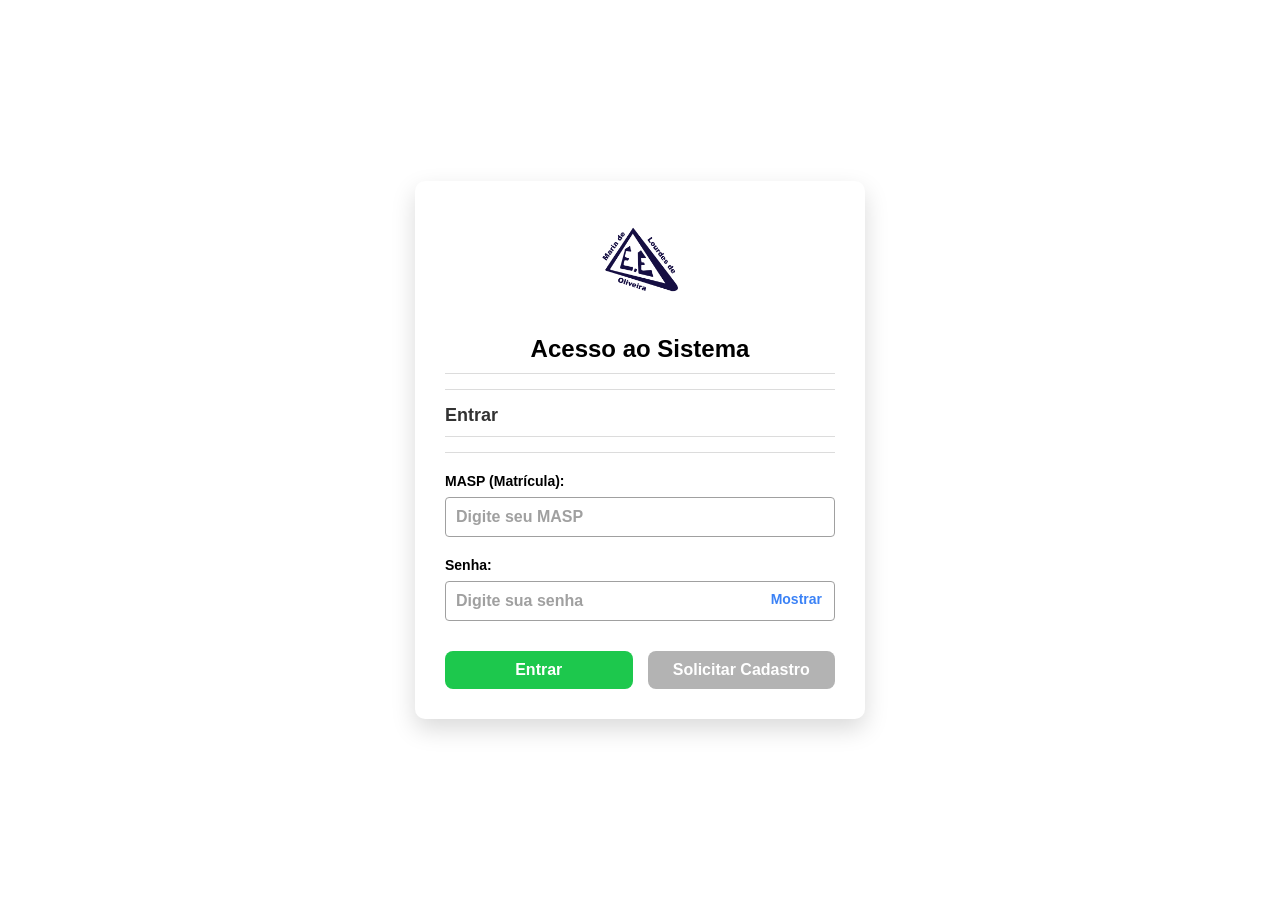
<file: app/Manter_Ocorrencias/index.html>
<!DOCTYPE html>
<html lang="pt-BR">
<head>
    <meta charset="UTF-8">
    <meta name="viewport" content="width=device-width, initial-scale=1.0">
    <title>Registrar Nova Ocorrência</title>
    <style>
        body { 
            font-family: Arial, sans-serif; 
            background-color: white; 
            margin: 0; 
            padding: 0; 
            color: #333; 
        }
        .container { 
            width: 100%; 
            max-width: 100%; 
            box-sizing: border-box; 
            background: white; 
            padding: 30px; 
            border-radius: 0; 
        }

        .secao-titulo {
            color: #1a4ba5;
            font-weight: bold;
            font-size: 14px;
            margin: 25px 0 15px 0;
            text-transform: uppercase;
            border-bottom: 1px solid #e0e0e0;
            padding-bottom: 5px;
        }

        .linha-formulario {
            display: flex;
            gap: 15px;
            margin-bottom: 15px;
        }

        .campo-grupo {
            display: flex;
            flex-direction: column;
        }

        .campo-grupo label {
            font-size: 12px;
            color: #666;
            margin-bottom: 5px;
        }

        input[type="text"], input[type="date"], select, textarea {
            padding: 8px 12px;
            border: 1px solid #ccc;
            border-radius: 4px;
            background-color: #fcfcfc;
            font-size: 14px;
        }

        .rotulo-lista {
            font-size: 13px;
            color: #555;
            display: block;
            margin: 20px 0 10px 0;
        }

        .lista-infracoes {
            border: 1px solid #ddd;
            border-radius: 4px;
        }

        .item-infracao {
            display: flex;
            align-items: center;
            padding: 10px 15px;
            border-bottom: 1px solid #eee;
        }

        .item-infracao:last-child {
            border-bottom: none;
        }

        .item-infracao:nth-child(even) {
            background-color: #f9f9f9;
        }

        .item-infracao input[type="checkbox"] {
            margin-right: 15px;
            transform: scale(1.2);
        }

        .item-infracao label {
            font-size: 13px;
            color: #333;
            cursor: pointer;
        }

        .caixa-notificacao {
            border: 1px solid #ffcc80;
            background-color: #fffde7;
            padding: 15px;
            border-radius: 4px;
            margin-top: 20px;
            display: flex;
            align-items: flex-start;
            gap: 12px;
        }

        .caixa-notificacao input {
            margin-top: 4px;
        }

        .caixa-notificacao strong {
            color: #b76200;
            font-size: 14px;
        }

        .caixa-notificacao .subtexto {
            font-size: 13px;
            color: #555;
            font-style: italic;
        }
        
        /* Menu Superior */
        .navbar { background-color: #b8510d; color: white; padding: 10px; display: flex; gap: 20px; font-size: 14px; font-weight: bold; margin-bottom: 20px; border-radius: 4px; }
        
        h2 { color: #222; margin-bottom: 20px; }
        
        /* Seções */
        .section-aluno { background-color: #f7e6b5; padding: 15px; border-radius: 6px; margin-bottom: 20px; }
        .section-title { font-weight: bold; margin-bottom: 15px; color: #555; }
        
        /* Grid Layout para os campos */
        .grid-3 { display: grid; grid-template-columns: 2fr 1fr 1fr; gap: 15px; }
        .grid-row { display: grid; grid-template-columns: 1fr 1fr 1fr; gap: 15px; margin-bottom: 15px; }
        .grid-2 { display: grid; grid-template-columns: 1fr 1fr; gap: 15px; margin-bottom: 15px; }
        
        .form-group { display: flex; flex-direction: column; }
        label { font-size: 13px; font-weight: bold; margin-bottom: 5px; }
        input[type="text"], input[type="date"], input[type="time"], select, textarea {
            padding: 8px; border: 1px solid #ccc; border-radius: 4px; font-size: 14px; box-sizing: border-box; width: 100%;
        }
        
        /* Checkboxes */
        .checkbox-group { display: flex; flex-wrap: wrap; gap: 15px; margin-bottom: 15px; padding: 10px; border: 1px solid #ddd; border-radius: 4px; }
        .checkbox-item { display: flex; align-items: center; gap: 5px; font-size: 13px; }
        
        /* Linha Outros Tipos */
        .outros-inline { display: flex; gap: 10px; margin-bottom: 20px; }
        
        /* Botões */
        .btn-add { background-color: #2f8f37; color: white; border: none; padding: 8px 15px; border-radius: 4px; cursor: pointer; font-weight: bold; white-space: nowrap; }
        .btn-submit { background-color: #2e7d32; color: white; border: none; padding: 12px 20px; border-radius: 4px; cursor: pointer; font-weight: bold; font-size: 15px; }
        .btn-submit:hover { background-color: #1b5e20; }
    </style>
</head>
<body>

<div class="container">
    <div class="navbar">
        <div>1. Login / Cadastro</div>
        <div>2. Nova Ocorrência</div>
        <div>3. Pesquisa e Turmas</div>
        <div>4. Perfil do Aluno</div>
        <a class="navbar" href="../login_screen/PHP_Login_screen/logout.php">Sair (Logout)</a>
    </div>

    <h2>2. Registrar Nova Ocorrência</h2>
<p id="info-usuario" style="color: #666; font-size: 14px; margin-top: -15px; margin-bottom: 25px;"></p>
    <form action="processa_ocorrencia.php" method="POST">
        
        <div class="section-aluno">
            <div class="section-title">Dados do Aluno</div>
            <div class="grid-3">
                <div class="form-group">
                    <label for="nome_aluno">Nome Completo do Aluno:</label>
                    <input type="text" id="nome_aluno" name="nome_aluno" placeholder="Ex: João Silva Sauro" required>
                </div>
                <div class="form-group">
                    <label for="simade">Nº SIMADE:</label>
                    <input type="text" id="simade" name="simade" placeholder="Ex: 123456789" required>
                </div>
                <div class="form-group">
                    <label for="data_nascimento">Data de Nascimento:</label>
                    <input type="date" id="data_nascimento" name="data_nascimento" required>
                </div>
            </div>
        </div>

        <div class="secao-titulo">DETALHES DA OCORRÊNCIA</div>

<div class="linha-formulario">
    <div class="campo-grupo" style="flex: 1;">
        <label>Data *</label>
        <input type="date" name="data_ocorrencia" required>
    </div>
    <div class="campo-grupo" style="flex: 1;">
        <label>Horário (aula)</label>
        <select name="horario_ocorrencia">
            <option value="1º Horário">1º Horário</option>
            <option value="2º Horário" selected>2º Horário</option>
            <option value="3º Horário">3º Horário</option>
            <option value="4º Horário">4º Horário</option>
            <option value="5º Horário">5º Horário</option>
        </select>
    </div>
    <div class="campo-grupo" style="flex: 1;">
        <label>Turma</label>
        <select name="turma">
            <option value="1º Ano A">1º Ano A</option>
            <option value="2º Ano A" selected>2º Ano A</option>
            <option value="3º Ano A">3º Ano A</option>
        </select>
    </div>
</div>

<div class="linha-formulario">
    <div class="campo-grupo" style="flex: 1;">
        <label>Matéria / Disciplina</label>
        <select name="materia">
            <option value="Português" selected>Português</option>
            <option value="Matemática">Matemática</option>
            <option value="História">História</option>
            <option value="História">Geografia</option>
            <option value="História">Filosofia</option>
            <option value="História">Biologia</option>
            <option value="História">Artes</option>
            <option value="História">Sociologia</option>
            <option value="História">Química</option>
            <option value="História">Inglês</option>
            <option value="História">Soluçoês Matemáticas</option>
            <option value="História">Educação Física</option>
            <option value="História">Educação Digital</option>
            <option value="História">Intervenção Cidadã</option>
        </select>
    </div>
    <div class="campo-grupo" style="flex: 1;">
        <label>Professor(a)</label>
        <select name="professor">
            <option value="Profª. Maria" selected>Profª. Maria</option>
            <option value="Prof. João">Prof. João</option>
        </select>
    </div>
</div>

<label class="rotulo-lista">Tipo(s) de Infração</label>
<div class="lista-infracoes">
    <div class="item-infracao"><input type="checkbox" name="infracoes[]" value="Indisciplina durante a aula"> <label>1. Indisciplina durante a aula de</label></div>
    <div class="item-infracao"><input type="checkbox" name="infracoes[]" value="Desrespeitou o(a) professor(a)"> <label>2. Desrespeitou o(a) professor(a)</label></div>
    <div class="item-infracao"><input type="checkbox" name="infracoes[]" value="Agrediu o(a) colega"> <label>3. Agrediu o(a) colega</label></div>
    <div class="item-infracao"><input type="checkbox" name="infracoes[]" value="Não trouxe o material necessário"> <label>4. Não trouxe o material necessário</label></div>
    <div class="item-infracao"><input type="checkbox" name="infracoes[]" value="Não fez as atividades"> <label>5. Não fez as atividades e/ou trabalho solicitado</label></div>
    <div class="item-infracao"><input type="checkbox" name="infracoes[]" value="Atividades incompletas"> <label>6. Tem deixado as atividades de sala incompletas</label></div>
    <div class="item-infracao"><input type="checkbox" name="infracoes[]" value="Chegou atrasado na entrada"> <label>7. Chegou atrasado, após o horário de entrada permitido</label></div>
    <div class="item-infracao"><input type="checkbox" name="infracoes[]" value="Chegou atrasado na sala"> <label>8. Chegou atrasado na sala, no horário do(a) professor(a)</label></div>
    <div class="item-infracao"><input type="checkbox" name="infracoes[]" value="Praticou bullying"> <label>9. Praticou bullying</label></div>
    <div class="item-infracao"><input type="checkbox" name="infracoes[]" value="Atrapalhou o andamento das aulas"> <label>10. Atrapalhou o bom andamento das aulas com brincadeiras inadequadas/comportamento inconveniente</label></div>
    <div class="item-infracao"><input type="checkbox" name="infracoes[]" value="Uso do celular"> <label>11. Fez uso do celular ou outro aparelho eletrônico durante as aulas</label></div>
    <div class="item-infracao"><input type="checkbox" name="infracoes[]" value="Não estava usando uniforme"> <label>12. Não estava usando uniforme</label></div>
    <div class="item-infracao"><input type="checkbox" name="infracoes[]" value="Roupas inadequadas"> <label>13. Estava usando roupas inadequadas para o ambiente escolar</label></div>
    <div class="item-infracao"><input type="checkbox" name="infracoes[]" value="Matando aula"> <label>14. Estava "matando aula" do(a) professor(a)</label></div>
    <div class="item-infracao"><input type="checkbox" name="infracoes[]" value="Boatos e fofocas"> <label>15. Se envolveu em boatos e fofocas, causando transtornos na convivência escolar</label></div>
    <div class="item-infracao"><input type="checkbox" name="infracoes[]" value="Outros"> <label>17. Outros (especificado abaixo)</label></div>
</div>

<div class="campo-grupo" style="margin-top: 20px;">
    <label>Descrição Detalhada (observações internas)</label>
    <textarea name="descricao" rows="4"></textarea>
</div>

<div class="caixa-notificacao">
    <input type="checkbox" name="notificar_responsavel" id="notificar">
    <label for="notificar"><strong>16. Notificar responsável</strong><br><span class="subtexto">"É preciso que o(a) responsável compareça à escola e procure a coordenação."</span></label>
</div>
<button type="submit" style="margin-top: 25px; margin-bottom: 20px; padding: 12px 25px; background-color: #048f54; color: white; border: none; border-radius: 4px; cursor: pointer; font-weight: bold; font-size: 14px; display: block;">Salvar Ocorrência</button>

</form> </div>
<script>
    // Seleciona o botão e adiciona a ação de clique
    document.querySelector('.btn-add').addEventListener('click', function() {
        // Pega o campo de texto e o valor digitado
        let inputOutro = document.querySelector('input[name="outro_tipo"]');
        let valor = inputOutro.value.trim();
        
        // Se o campo não estiver vazio
        if (valor !== "") {
            let container = document.querySelector('.checkbox-group');
            
            // Cria uma nova div com o checkbox
            let novaDiv = document.createElement('div');
            novaDiv.className = 'checkbox-item';
            novaDiv.innerHTML = `<input type="checkbox" name="infracoes[]" value="Outros: ${valor}" checked> ${valor}`;
            
            // Adiciona na tela e limpa o campo de texto
            container.appendChild(novaDiv);
            inputOutro.value = ""; 
        } else {
            alert("Por favor, digite o nome da infração antes de adicionar.");
        }
    });
</script>
<script>
    // SCRIPT PARA LER QUEM ESTÁ LOGADO SEM PRECISAR DE PHP NESTA PÁGINA
    document.addEventListener("DOMContentLoaded", function() {
        // Puxa os dados que o register2.php salvou
        const masp = sessionStorage.getItem('masp_logado');
        const cargo = sessionStorage.getItem('cargo_logado');

        // Se não tiver MASP salvo, expulsa de volta pro login
        // Se não tiver MASP salvo, expulsa de volta pro login
if (!masp) {
    alert("Você precisa fazer login ou cadastro primeiro!");
    // CORRIGIDO: Agora sobe apenas uma pasta para encontrar a login_screen
    window.location.href = "../login_screen/login.html"; 
} else {
    // Se tiver logado, escreve na tela
    document.getElementById('info-usuario').innerHTML = `Logado como: <strong>${cargo}</strong> (MASP: ${masp})`;
}
    });
    
</script>
</body>
</html>
</body>
</html>
</file>
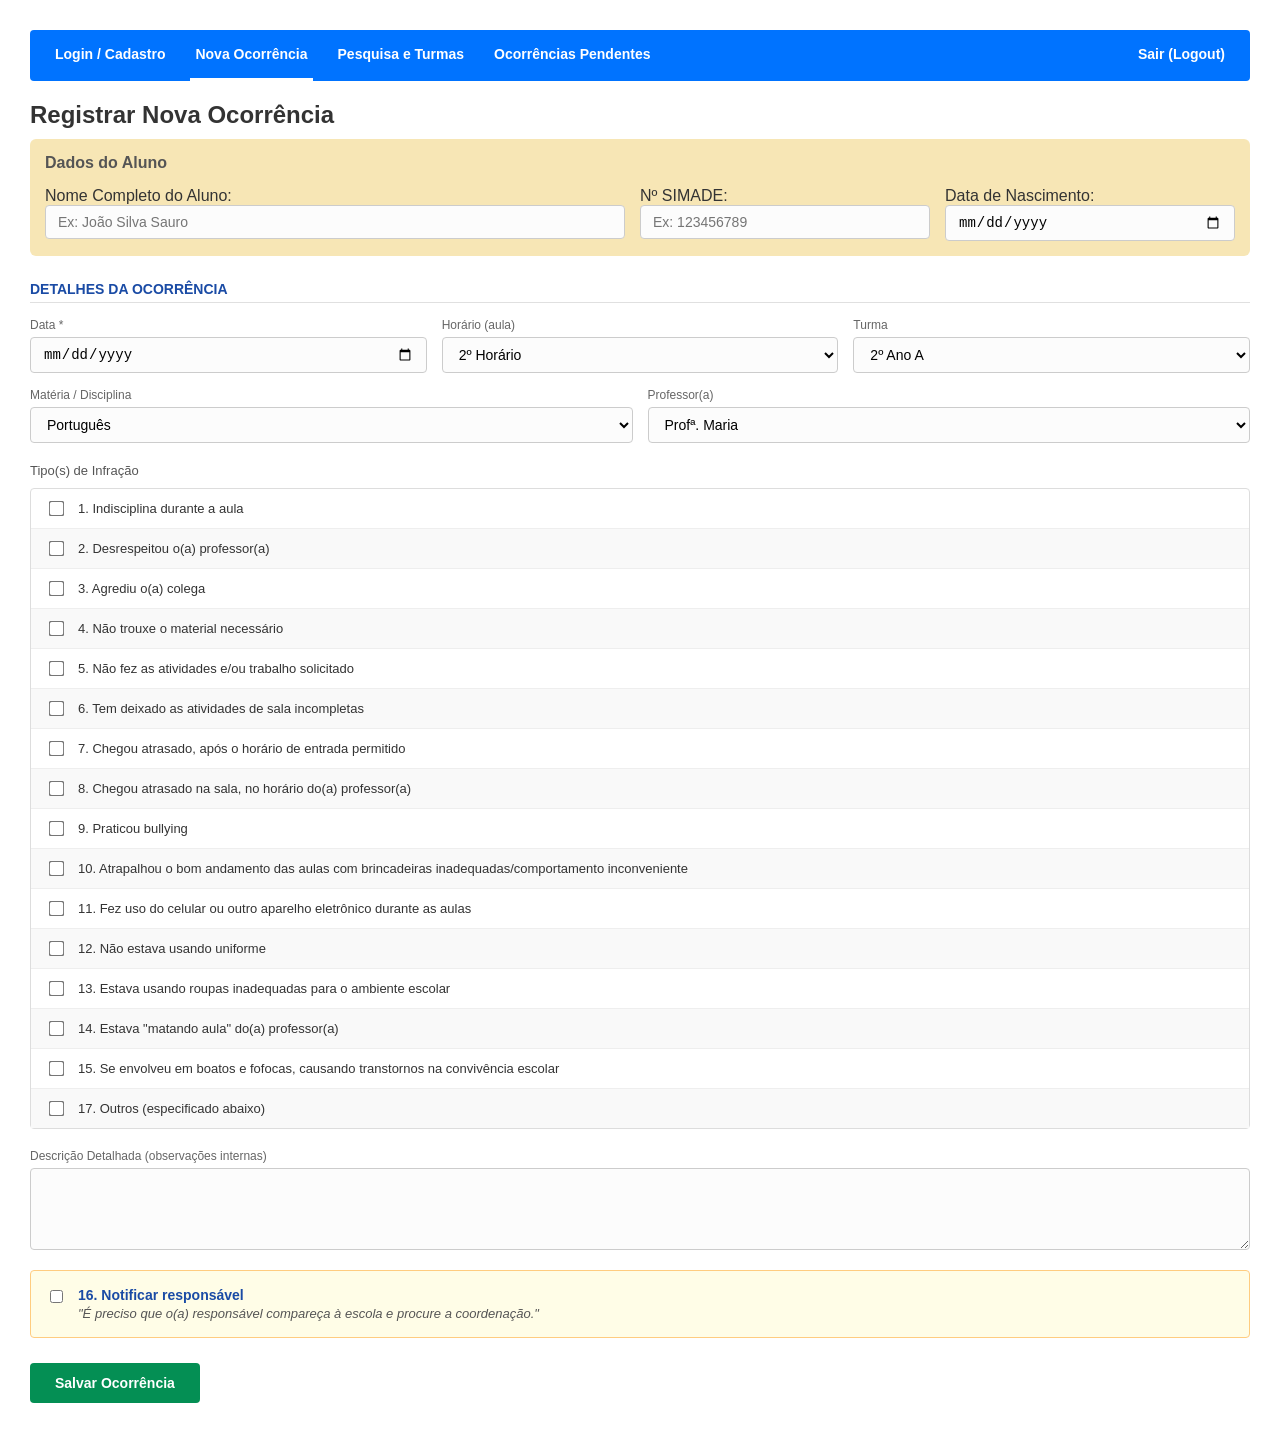
<file: app/MANTER_OCORRENCIAS/index.html>
<!DOCTYPE html>
<html lang="pt-BR">
<head>
    <meta charset="UTF-8">
    <meta name="viewport" content="width=device-width, initial-scale=1.0">
    <title>Registrar Nova Ocorrência</title>
    <style>
        body { 
            font-family: Arial, sans-serif; 
            background-color: white; 
            margin: 0; 
            padding: 0; 
            color: #333; 
        }
        .container { 
            width: 100%; 
            max-width: 100%; 
            box-sizing: border-box; 
            background: white; 
            padding: 30px; 
            border-radius: 0; 
        }

        .secao-titulo {
            color: #1a4ba5;
            font-weight: bold;
            font-size: 14px;
            margin: 25px 0 15px 0;
            text-transform: uppercase;
            border-bottom: 1px solid #e0e0e0;
            padding-bottom: 5px;
        }

        .linha-formulario {
            display: flex;
            gap: 15px;
            margin-bottom: 15px;
        }

        .campo-grupo {
            display: flex;
            flex-direction: column;
        }

        .campo-grupo label {
            font-size: 12px;
            color: #666;
            margin-bottom: 5px;
        }

        input[type="text"], input[type="date"], select, textarea {
            padding: 8px 12px;
            border: 1px solid #ccc;
            border-radius: 4px;
            background-color: #fcfcfc;
            font-size: 14px;
        }

        .rotulo-lista {
            font-size: 13px;
            color: #555;
            display: block;
            margin: 20px 0 10px 0;
        }

        .lista-infracoes {
            border: 1px solid #ddd;
            border-radius: 4px;
        }

        .item-infracao {
            display: flex;
            align-items: center;
            padding: 10px 15px;
            border-bottom: 1px solid #eee;
        }

        .item-infracao:last-child {
            border-bottom: none;
        }

        .item-infracao:nth-child(even) {
            background-color: #f9f9f9;
        }

        .item-infracao input[type="checkbox"] {
            margin-right: 15px;
            transform: scale(1.2);
        }

        .item-infracao label {
            font-size: 13px;
            color: #333;
            cursor: pointer;
        }

        .caixa-notificacao {
            border: 1px solid #ffcc80;
            background-color: #fffde7;
            padding: 15px;
            border-radius: 4px;
            margin-top: 20px;
            display: flex;
            align-items: flex-start;
            gap: 12px;
        }

        .caixa-notificacao input {
            margin-top: 4px;
        }

        .caixa-notificacao strong {
            color: #1a4ba5;
            font-size: 14px;
        }

        .caixa-notificacao .subtexto {
            font-size: 13px;
            color: #555;
            font-style: italic;
        }
        
        /* --- MENU SUPERIOR CORRIGIDO --- */
        .navbar { 
            background-color: #0073ff;
            display: flex; 
            gap: 20px; 
            font-size: 14px; 
            font-weight: bold; 
            margin-bottom: 20px; 
            border-radius: 4px; 
            padding: 0 20px; 
            align-items: center; 
            min-height: 50px;
        }
        
        .navbar a {
            color: white;
            text-decoration: none;
            padding: 16px 5px; 
            border-bottom: 3px solid transparent; 
            transition: 0.2s; 
        }
        
        .navbar a:hover {
            border-bottom: 3px solid rgba(255, 255, 255, 0.5); 
        }
        
        /* A classe ativa que gera a linha branca embaixo */
        .navbar a.active {
            border-bottom: 3px solid white;
        }

        .btn-logout {
            margin-left: auto;
        }
        
        /* Checkboxes */
        .checkbox-group { display: flex; flex-wrap: wrap; gap: 15px; margin-bottom: 15px; padding: 10px; border: 1px solid #ddd; border-radius: 4px; }
        .checkbox-item { display: flex; align-items: center; gap: 5px; font-size: 13px; }
        
        /* Linha Outros Tipos */
        .outros-inline { display: flex; gap: 10px; margin-bottom: 20px; }
        
        /* Botões */
        .btn-add { background-color: #2f8f37; color: white; border: none; padding: 8px 15px; border-radius: 4px; cursor: pointer; font-weight: bold; white-space: nowrap; }
        .btn-submit { background-color: #2e7d32; color: white; border: none; padding: 12px 20px; border-radius: 4px; cursor: pointer; font-weight: bold; font-size: 15px; }
        .btn-submit:hover { background-color: #1b5e20; }
        
        /* Seções */
        .section-aluno { background-color: #f7e6b5; padding: 15px; border-radius: 6px; margin-bottom: 20px; }
        .section-title { font-weight: bold; margin-bottom: 15px; color: #555; }
        .grid-3 { display: grid; grid-template-columns: 2fr 1fr 1fr; gap: 15px; }
        .form-group { display: flex; flex-direction: column; }
    </style>
</head>
<body>

<div class="container">
   <div class="navbar">
        <a href="../login_screen/login.html">Login / Cadastro</a>
        
        <a href="index.html" class="active">Nova Ocorrência</a>
        
        <a href="../turmas_page/turmas.html">Pesquisa e Turmas</a>
        
        <a href="../visualizar_relatorio/pendentes.php">Ocorrências Pendentes</a>
        
        <a href="../login_screen/PHP_Login_screen/logout.php" class="btn-logout">Sair (Logout)</a>
    </div>

    <h2>Registrar Nova Ocorrência</h2>
    <p id="info-usuario" style="color: #666; font-size: 14px; margin-top: -15px; margin-bottom: 25px;"></p>
    
    <form action="processa_ocorrencia.php" method="POST">
        
        <div class="section-aluno">
            <div class="section-title">Dados do Aluno</div>
            <div class="grid-3">
                <div class="form-group">
                    <label for="nome_aluno">Nome Completo do Aluno:</label>
                    <input type="text" id="nome_aluno" name="nome_aluno" placeholder="Ex: João Silva Sauro" required>
                </div>
                <div class="form-group">
                    <label for="simade">Nº SIMADE:</label>
                    <input type="text" id="simade" name="simade" placeholder="Ex: 123456789" required>
                </div>
                <div class="form-group">
                    <label for="data_nascimento">Data de Nascimento:</label>
                    <input type="date" id="data_nascimento" name="data_nascimento" required>
                </div>
            </div>
        </div>

        <div class="secao-titulo">DETALHES DA OCORRÊNCIA</div>

        <div class="linha-formulario">
            <div class="campo-grupo" style="flex: 1;">
                <label>Data *</label>
                <input type="date" name="data_ocorrencia" required>
            </div>
            <div class="campo-grupo" style="flex: 1;">
                <label>Horário (aula)</label>
                <select name="horario_ocorrencia">
                    <option value="1º Horário">1º Horário</option>
                    <option value="2º Horário" selected>2º Horário</option>
                    <option value="3º Horário">3º Horário</option>
                    <option value="4º Horário">4º Horário</option>
                    <option value="5º Horário">5º Horário</option>
                </select>
            </div>
            <div class="campo-grupo" style="flex: 1;">
                <label>Turma</label>
                <select name="turma">
                    <option value="1º Ano A">1º Ano A</option>
                    <option value="2º Ano A" selected>2º Ano A</option>
                    <option value="3º Ano A">3º Ano A</option>
                </select>
            </div>
        </div>

        <div class="linha-formulario">
            <div class="campo-grupo" style="flex: 1;">
                <label>Matéria / Disciplina</label>
                <select name="materia">
                    <option value="Português" selected>Português</option>
                    <option value="Matemática">Matemática</option>
                    <option value="História">História</option>
                    <option value="Geografia">Geografia</option>
                    <option value="Filosofia">Filosofia</option>
                    <option value="Biologia">Biologia</option>
                    <option value="Artes">Artes</option>
                    <option value="Sociologia">Sociologia</option>
                    <option value="Química">Química</option>
                    <option value="Inglês">Inglês</option>
                    <option value="Soluções Matemáticas">Soluções Matemáticas</option>
                    <option value="Educação Física">Educação Física</option>
                    <option value="Educação Digital">Educação Digital</option>
                    <option value="Intervenção Cidadã">Intervenção Cidadã</option>
                </select>
            </div>
            <div class="campo-grupo" style="flex: 1;">
                <label>Professor(a)</label>
                <select name="professor">
                    <option value="Profª. Maria" selected>Profª. Maria</option>
                    <option value="Prof. João">Prof. João</option>
                </select>
            </div>
        </div>

        <label class="rotulo-lista">Tipo(s) de Infração</label>
        <div class="lista-infracoes">
            <div class="item-infracao"><input type="checkbox" name="infracoes[]" value="Indisciplina durante a aula"> <label>1. Indisciplina durante a aula</label></div>
            <div class="item-infracao"><input type="checkbox" name="infracoes[]" value="Desrespeitou o(a) professor(a)"> <label>2. Desrespeitou o(a) professor(a)</label></div>
            <div class="item-infracao"><input type="checkbox" name="infracoes[]" value="Agrediu o(a) colega"> <label>3. Agrediu o(a) colega</label></div>
            <div class="item-infracao"><input type="checkbox" name="infracoes[]" value="Não trouxe o material necessário"> <label>4. Não trouxe o material necessário</label></div>
            <div class="item-infracao"><input type="checkbox" name="infracoes[]" value="Não fez as atividades"> <label>5. Não fez as atividades e/ou trabalho solicitado</label></div>
            <div class="item-infracao"><input type="checkbox" name="infracoes[]" value="Atividades incompletas"> <label>6. Tem deixado as atividades de sala incompletas</label></div>
            <div class="item-infracao"><input type="checkbox" name="infracoes[]" value="Chegou atrasado na entrada"> <label>7. Chegou atrasado, após o horário de entrada permitido</label></div>
            <div class="item-infracao"><input type="checkbox" name="infracoes[]" value="Chegou atrasado na sala"> <label>8. Chegou atrasado na sala, no horário do(a) professor(a)</label></div>
            <div class="item-infracao"><input type="checkbox" name="infracoes[]" value="Praticou bullying"> <label>9. Praticou bullying</label></div>
            <div class="item-infracao"><input type="checkbox" name="infracoes[]" value="Atrapalhou o andamento das aulas"> <label>10. Atrapalhou o bom andamento das aulas com brincadeiras inadequadas/comportamento inconveniente</label></div>
            <div class="item-infracao"><input type="checkbox" name="infracoes[]" value="Uso do celular"> <label>11. Fez uso do celular ou outro aparelho eletrônico durante as aulas</label></div>
            <div class="item-infracao"><input type="checkbox" name="infracoes[]" value="Não estava usando uniforme"> <label>12. Não estava usando uniforme</label></div>
            <div class="item-infracao"><input type="checkbox" name="infracoes[]" value="Roupas inadequadas"> <label>13. Estava usando roupas inadequadas para o ambiente escolar</label></div>
            <div class="item-infracao"><input type="checkbox" name="infracoes[]" value="Matando aula"> <label>14. Estava "matando aula" do(a) professor(a)</label></div>
            <div class="item-infracao"><input type="checkbox" name="infracoes[]" value="Boatos e fofocas"> <label>15. Se envolveu em boatos e fofocas, causando transtornos na convivência escolar</label></div>
            <div class="item-infracao"><input type="checkbox" name="infracoes[]" value="Outros"> <label>17. Outros (especificado abaixo)</label></div>
        </div>

        <div class="campo-grupo" style="margin-top: 20px;">
            <label>Descrição Detalhada (observações internas)</label>
            <textarea name="descricao" rows="4"></textarea>
        </div>

        <div class="caixa-notificacao">
            <input type="checkbox" name="notificar_responsavel" id="notificar">
            <label for="notificar"><strong>16. Notificar responsável</strong><br><span class="subtexto">"É preciso que o(a) responsável compareça à escola e procure a coordenação."</span></label>
        </div>
        
        <button type="submit" style="margin-top: 25px; margin-bottom: 20px; padding: 12px 25px; background-color: #048f54; color: white; border: none; border-radius: 4px; cursor: pointer; font-weight: bold; font-size: 14px; display: block;">Salvar Ocorrência</button>

    </form> 
</div>

<script>
    // Seleciona o botão e adiciona a ação de clique
    document.querySelector('.btn-add')?.addEventListener('click', function() {
        // Pega o campo de texto e o valor digitado
        let inputOutro = document.querySelector('input[name="outro_tipo"]');
        let valor = inputOutro.value.trim();
        
        // Se o campo não estiver vazio
        if (valor !== "") {
            let container = document.querySelector('.checkbox-group');
            
            // Cria uma nova div com o checkbox
            let novaDiv = document.createElement('div');
            novaDiv.className = 'checkbox-item';
            novaDiv.innerHTML = `<input type="checkbox" name="infracoes[]" value="Outros: ${valor}" checked> ${valor}`;
            
            // Adiciona na tela e limpa o campo de texto
            container.appendChild(novaDiv);
            inputOutro.value = ""; 
        } else {
            alert("Por favor, digite o nome da infração antes de adicionar.");
        }
    });
</script>

</body>
</html>
</file>
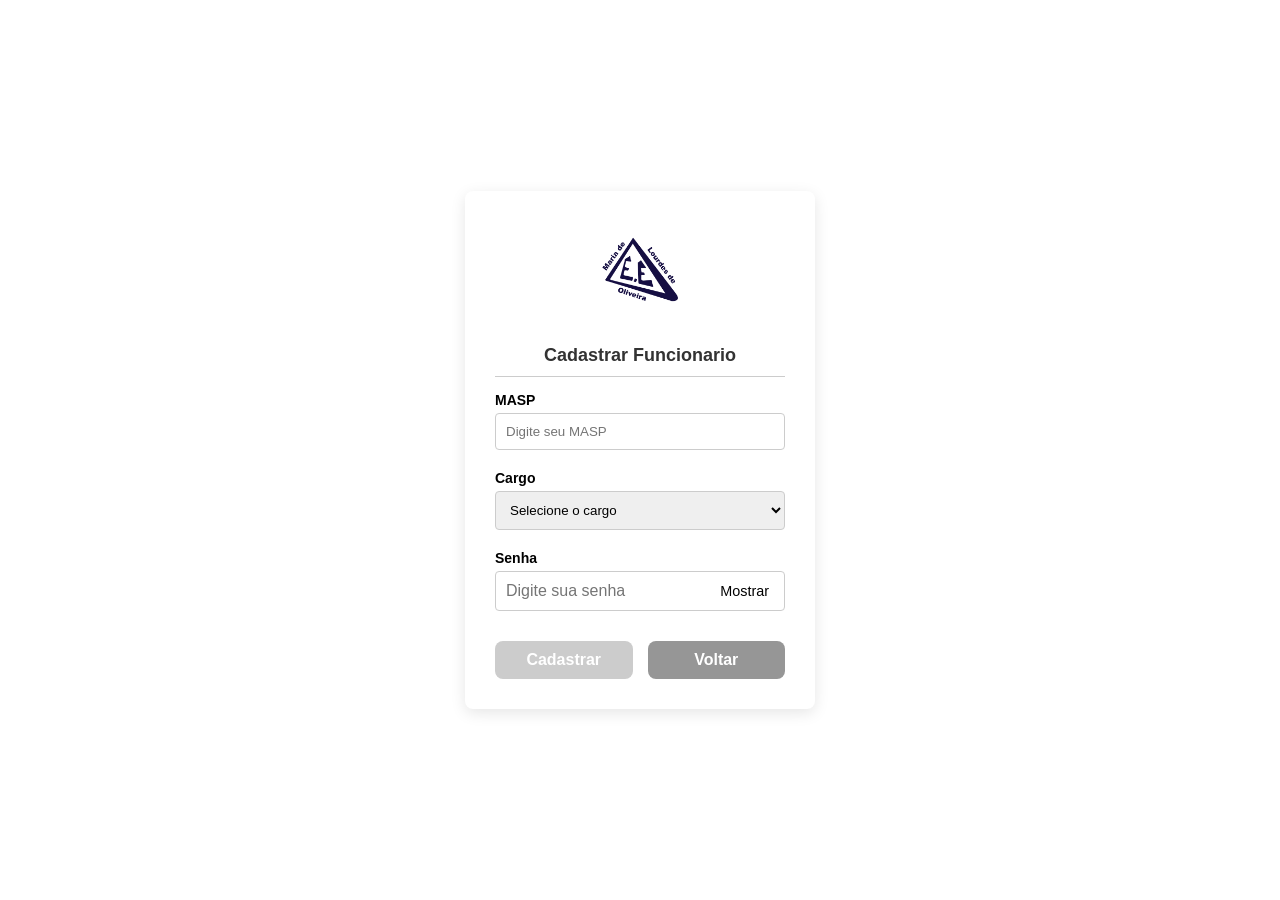
<file: app/login_screen/cadastro.html>
<!DOCTYPE html>
<html lang="pt-br">
<head>
    <meta charset="UTF-8">
    <meta name="viewport" content="width=device-width, initial-scale=1.0">
    <title>Cadastro Usuarios</title>
    <link rel="stylesheet" href="CSS_login_screen/style.css">
</head>
<body>

    
    <main>

        <div class="login-container">
            <div style="text-align: center;">
                <img src="../../assets/logo.png" alt="Logo" style="display: block; margin: 0 auto 20px auto; max-width: 80px; height: auto;">
            </div>
            <h3> Cadastrar Funcionario </h3>
            <form id="FormCadastro" action="PHP_Login_screen/register2.php" method="POST">
                
                <label for="masp">MASP</label>
                <input type="text" id="masp" name="masp" maxlength="9" placeholder="Digite seu MASP" required>
                   
                <label for="id_tipo_func">Cargo </label>
                <select id="id_tipo_func" name="id_tipo_func" required>
                    <option value="">Selecione o cargo</option>
                    <option value="5">Supervisão</option>
                    <option value="6">Professor</option>
                </select>

                <label for="senha">Senha </label>
                 <div class="password-field" style="position: relative; width: 100%; max-width: 420px;">
                    <input type="password" id="senha" name="senha" placeholder="Digite sua senha" required style="width: 100%; padding: 10px 100px 10px 10px; font-size: 1rem; box-sizing: border-box;">
                    <button type="button" class="toggle-password" style="position: absolute; right: 4px; top: 20%; transform: translateY(-20%); height: calc(10% - 8px); padding: 0 12px; font-size: 0.9rem; border: none; background: #ddd; cursor: pointer;">Mostrar</button>
                </div>
                <div class="actions button-group">
                <button type="submit" class="btn-cadastrar">Cadastrar</button>
                <a href="login.html" class="btn-voltar" style="text-decoration: none; display: inline-block; text-align: center;">Voltar</a>
                </div>
            </form>
        </div>
    </main>    

    <script src="JS_login_screen/cadastro.js"></script>
</body>
</html>
</file>
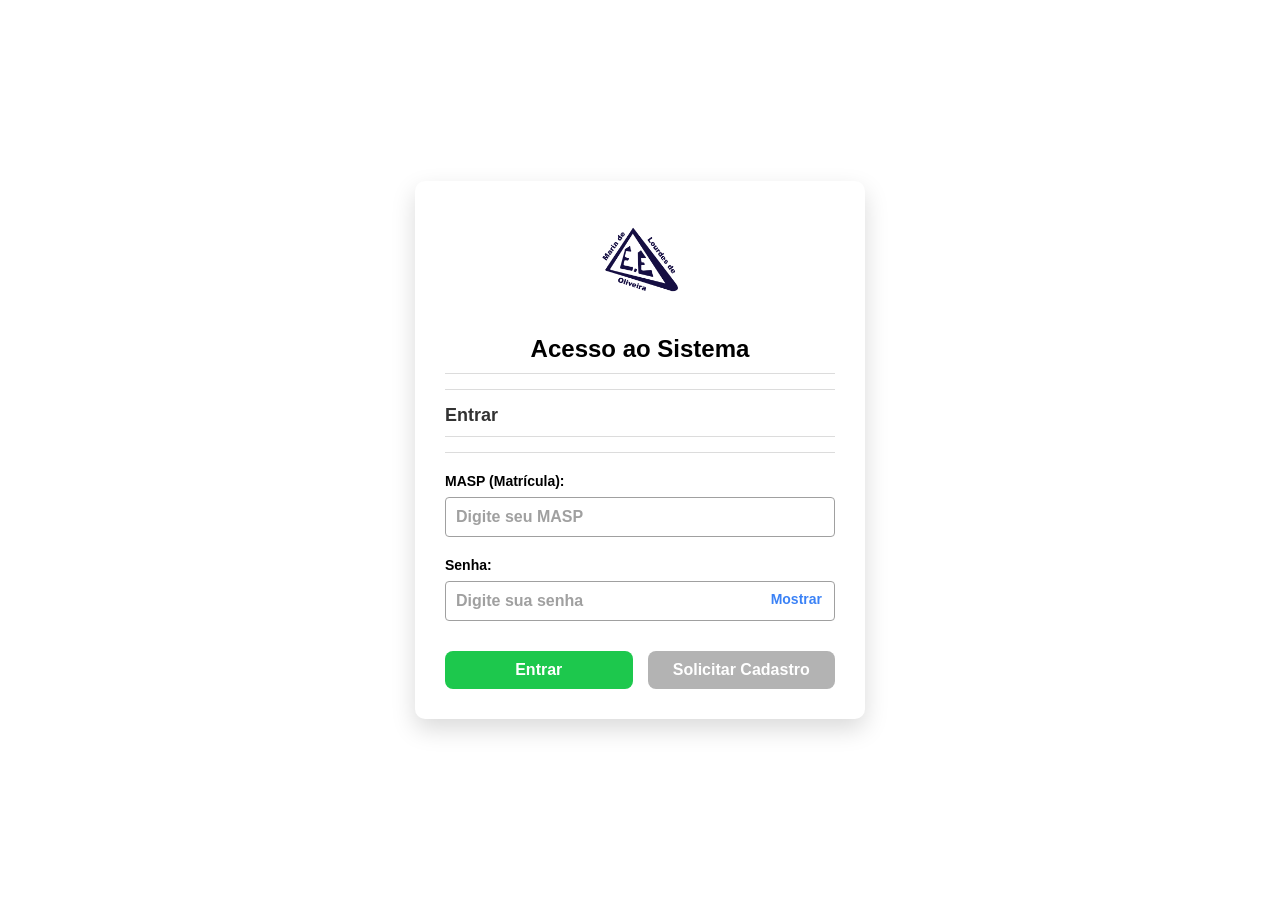
<file: app/login_screen/login.html>
<!DOCTYPE html>
<html lang="pt-BR">
<head>
    <meta charset="UTF-8">
    <meta name="viewport" content="width=device-width, initial-scale=1.0">
    <title>Acesso ao Sistema</title>
    <script src="JS_login_screen/login.js" defer></script>
    <link rel="stylesheet" href="CSS_login_screen/login.css">
    <style>
        #error-msg {
            display: none;
            color: red; 
            margin-top: 10px;
        }
    </style>
</head>
<body>

    <main class="container">
        <div class="login-card login-container">
<div style="text-align: center;">
                <img src="../../assets/logo.png" alt="Logo" style="display: block; margin: 0 auto 20px auto; max-width: 80px; height: auto;">
            </div>

            <h2> Acesso ao Sistema</h2>
            <hr class="divider">
            
            <h3 class="subtitle">Entrar</h3>
            <hr class="divider">

            <form id="loginForm" method="POST" action="PHP_Login_screen/logar.php">
                <div class="input-group">
                    <label for="masp">MASP (Matrícula):</label>
                    <input type="text" id="masp" name="masp" maxlength="9" placeholder="Digite seu MASP" required>
                </div>

                <div class="input-group">
                    <label for="password">Senha:</label>
                    <div class="password-wrapper">
                        <input type="password" id="password" name="senha" placeholder="Digite sua senha" required>
                        <button type="button" class="btn-show-password">Mostrar</button>
                    </div>
                </div>

                <div class="error-message" id="error-msg">
                    MASP ou senha incorretos.
                </div>

                <div class="actions button-group">
                <button type="submit" class="btn-entrar">Entrar</button>
                <a href="cadastro.html" class="btn-cadastro" style="text-decoration: none; display: inline-block; text-align: center;">Solicitar Cadastro</a>
                </div>
            </form>
        </div>
    </main>
</body>
</html>
</file>
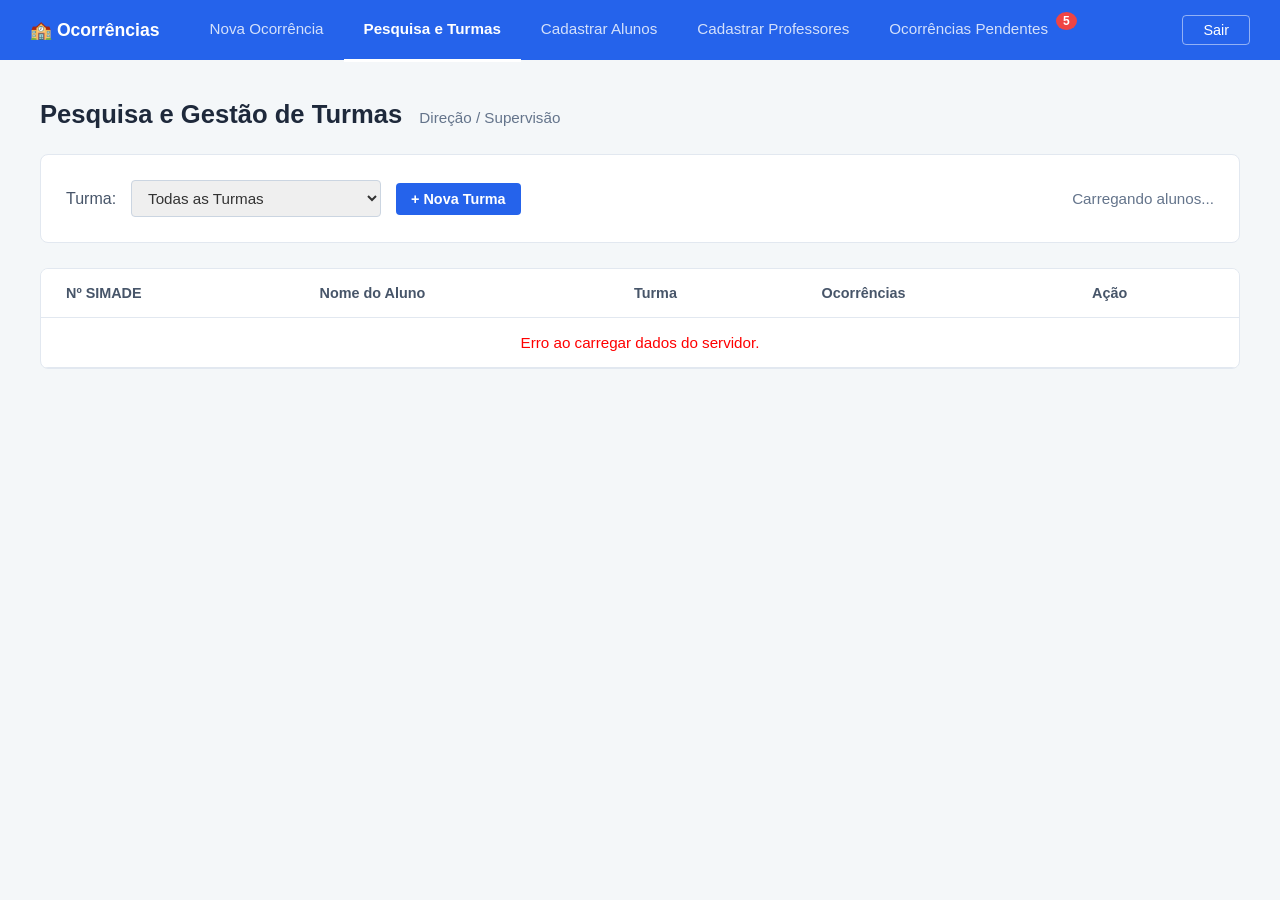
<file: app/turmas_page/turmas.html>
<!DOCTYPE html>
<html lang="pt-br">
<head>
    <meta charset="UTF-8">
    <meta name="viewport" content="width=device-width, initial-scale=1.0">
    <title>Pesquisa e Turmas</title>
    <link rel="stylesheet" href="CSS/turmas.css">
</head>
<body>

    <nav class="navbar">
        <div class="nav-left">
            <div class="logo">
                🏫 Ocorrências
            </div>
            <a href="../Manter_Ocorrencias/index.html" class="nav-link">Nova Ocorrência</a>
            <a href="../turmas_page/turmas.html" class="nav-link active">Pesquisa e Turmas</a>
            <a href="../Cadastrar_alunos/Cadastrar_alunos.html" class="nav-link">Cadastrar Alunos</a>
            <a href="../cadastrar_professores/cadastrar_professores.html" class="nav-link">Cadastrar Professores</a>
            <a href="../visualizar_relatorio/pendentes.php" class="nav-link">
                Ocorrências Pendentes <span class="badge-notification">5</span>
            </a>
        </div>
        <div class="nav-right">
            <form action="../login_screen/PHP_Login_screen/logout.php" method="POST" style="margin: 0;">
                <button type="submit" class="btn-sair">Sair</button>
            </form>
        </div>
    </nav>

    <main class="container" id="telaPesquisa">
        <div class="page-header">
            <h2>Pesquisa e Gestão de Turmas <span class="subtitle">Direção / Supervisão</span></h2>
        </div>

        <div class="filter-section">
            <div class="filter-group">
                <label for="filtroTurma" class="filter-label">Turma:</label>
                <select id="filtroTurma" class="select-input">
                    <option value="todas">Todas as Turmas</option>
                    </select>
                <button id="btnNovaTurma" class="btn-nova-turma">+ Nova Turma</button>
            </div>
            <div class="filter-results">
                <span id="contadorAlunos">Carregando alunos...</span>
            </div>
        </div>

        <div class="table-container">
            <table class="data-table">
                <thead>
                    <tr>
                        <th>Nº SIMADE</th>
                        <th>Nome do Aluno</th>
                        <th>Turma</th>
                        <th>Ocorrências</th>
                        <th>Ação</th>
                    </tr>
                </thead>
                <tbody id="tabelaAlunosBody">
                    </tbody>
            </table>
        </div>
    </main>

    <main class="container" id="telaPerfil" style="display: none;">
        <div class="perfil-header">
            <div class="perfil-title-group">
                <button id="btnVoltar" class="btn-outline">← Voltar</button>
                <h2>Perfil: <span id="nomeAlunoPerfil" class="text-blue" style="text-transform: uppercase;"></span></h2>
            </div>
            <button class="btn-dark-grey">Imprimir Todas</button>
        </div>

        <div class="perfil-cards">
            <div class="card card-grey">
                <p><strong>Nº SIMADE:</strong> <span id="simadePerfil"></span></p>
                <p><strong>Nascimento:</strong> <span id="nascPerfil"></span></p>
                <p><strong>Turma Atual:</strong> <span id="turmaPerfil"></span></p>
            </div>
            <div class="card card-orange">
                <p class="card-title">Resumo do Ano Letivo</p>
                <p><strong>Total de Ocorrências:</strong> <span id="totalOcorrenciasPerfil">0</span></p>
                <p><strong>Pendentes:</strong> <span class="text-red font-bold" id="pendentesPerfil">0</span></p>
                <p><strong>Mais reincidente:</strong> <span id="reincidentePerfil">-</span></p>
            </div>
        </div>

        <h3 class="section-title">Histórico de Ocorrências</h3>
        <div class="table-container">
            <table class="data-table">
                <thead>
                    <tr>
                        <th>Data</th>
                        <th>Horário</th>
                        <th>Matéria / Professor</th>
                        <th>Infrações</th>
                        <th>Status</th>
                        <th>Ações</th>
                    </tr>
                </thead>
                <tbody id="tabelaHistoricoOcorrencias">
                    </tbody>
            </table>
        </div>
    </main>

    <div id="modalTurma" class="modal_fundo">
        <div class="modal_conteudo">
            <span class="fechar_modal">&times;</span>
            <h2>Cadastrar Nova Turma</h2>
            <form id="formCadastroTurma">
                <div class="linha_form">
                    <div class="col_form">
                        <label>Nome / Descrição (ex: 3° Reg 1):</label>
                        <input type="text" id="descTurma" class="input_modal" required>
                    </div>
                    <div class="col_form">
                        <label>Ano Letivo:</label>
                        <input type="number" id="anoLetivo" class="input_modal" required min="2024">
                    </div>
                </div>
                <div class="linha_form">
                    <div class="col_form">
                        <label>Semestre Letivo:</label>
                        <select id="semestreLetivo" class="input_modal" required>
                            <option value="1">1º Semestre</option>
                            <option value="2">2º Semestre</option>
                        </select>
                    </div>
                    <div class="col_form">
                        <label>Turno:</label>
                        <select id="turno" class="input_modal" required>
                            <option value="Manhã">Manhã</option>
                            <option value="Tarde">Tarde</option>
                            <option value="Noite">Noite</option>
                        </select>
                    </div>
                </div>
                <button type="submit" class="btn_salvar_turma">Salvar Turma</button>
            </form>
        </div>
    </div>

    <div id="modalEditar" class="modal_fundo">
        <div class="modal_conteudo modal_large">
            <span class="fechar_modal close_editar">&times;</span>
            <h2>Editar Ocorrência</h2>
            <p class="modal-subtitle" id="subtituloModalEditar">João Silva Sauro · 15/04/2026 · 10:30 · 1º Ano A</p>
            
            <form id="formEditarOcorrencia">
                <label class="form-label">Status</label>
                <div class="radio-group-simple">
                    <label class="radio-label red-label">
                        <input type="radio" name="statusOcorrencia" value="pendente" checked> 🔴 Pendente
                    </label>
                    <label class="radio-label green-label">
                        <input type="radio" name="statusOcorrencia" value="resolvida"> 🟢 Resolvida
                    </label>
                </div>

                <div class="linha_form">
                    <div class="col_form">
                        <label>Disciplina</label>
                        <select class="input_modal" id="editDisciplina"><option>Física</option></select>
                    </div>
                    <div class="col_form">
                        <label>Professor(a)</label>
                        <select class="input_modal" id="editProfessor"><option>Prof. Carlos</option></select>
                    </div>
                </div>

                <label class="form-label">Tipo(s) de Infração</label>
                <div class="checkbox-list-clean">
                    <label><input type="checkbox"> 1. Indisciplina durante a aula de</label>
                    <label><input type="checkbox"> 2. Desrespeitou o(a) professor(a)</label>
                    <label><input type="checkbox"> 7. Chegou atrasado, após o horário de entrada</label>
                    <label class="text-blue"><input type="checkbox" checked> 11. Fez uso do celular ou outro aparelho eletrônico durante as aulas</label>
                    <label><input type="checkbox"> 15. Se envolveu em boatos e fofocas</label>
                </div>

                <label class="form-label" style="margin-top: 15px;">Descrição / Observações</label>
                <textarea class="input_modal textarea_modal" id="editObservacao">Aluno flagrado usando celular durante a aula.</textarea>

                <div class="notificacao-box">
                    <label class="font-bold">
                        <input type="checkbox" checked> 16. Notificar responsável
                    </label>
                    <p class="text-small text-muted" style="margin-left: 22px;">Aparecerá na impressão da folha</p>
                </div>

                <div class="modal-footer">
                    <button type="button" class="btn-outline close_editar_btn">Cancelar</button>
                    <button type="submit" class="btn-success">Salvar Alterações</button>
                </div>
            </form>
        </div>
    </div>

    <script src="Script/turmas.js"></script>
</body>
</html>
</file>
<file: app/login_screen/CSS_login_screen/style.css>
body {

    margin: 0;

    font-family: Arial, sans-serif;

    display: flex;

    flex-direction: column;

    min-height: 100vh;

    background-color: #f0f0f0;

}





nav {

    background-color: #3b82f6;

    width: 100%;

    box-sizing: border-box;

    padding: 1.5rem;

    display: flex;

    justify-content: center;

    gap: 30px;

    color: white;

    font-weight: bold;

}



nav a {

    color: white;

    text-decoration: none;

}









main {

    flex: 1;

    display: flex;

    justify-content: center;

    align-items: center;

}



.login-container {

    background: #ffffff; 

    padding: 30px;

    border-radius: 8px;

    box-shadow: 0 4px 15px rgba(0,0,0,0.1);

    width: 350px;

}



h2 { margin-top: 0; font-size: 22px; }

h3 { color: #333; font-size: 18px; margin-bottom: 20px; }





form { display: flex; flex-direction: column; }



label { font-weight: bold; 

       margin-bottom: 5px; font-size: 14px; }



input {

    padding: 10px;

    margin-bottom: 20px;

    border: 1px solid #ccc;

    border-radius: 4px;

}





.button-group {
    display: flex;
    flex-direction: row; 
    justify-content: space-between;
    width: 100%;
    gap: 15px;
    margin-top: 10px;
}




.actions, .button-group {
    display: flex;
    justify-content: space-between;
    gap: 15px;
    margin-top: 10px;
}


.btn-entrar, .btn-cadastro, .btn-cadastrar, .btn-voltar {
    flex: 1;
    padding: 10px 20px;
    border: none;
    border-radius: 8px;
    cursor: pointer;
    font-size: 16px;
    font-weight: bold;
    text-align: center;
    transition: background 0.2s;
}



.btn-entrar {

    background-color: #10b981; 

    color: white;

}





.btn-cadastro {

    background-color: #a0a0a0;

    color: white;

}



a {

    text-decoration: none;

    text-align: center;

}



h2, h3 {

    border-bottom: 1px solid #ccc;

    padding-bottom: 10px;

    margin-bottom: 15px;

    text-align: center;
}



select {

    padding: 10px;

    margin-bottom: 20px;

    border: 1px solid #ccc;

    border-radius: 4px;

}





.btn-cadastrar.bloqueado {

    background-color: #ccc;

    color: #fff;



}



.btn-cadastrar.ativo{

    background-color: #1dc84d;

    cursor: pointer;
    
    color:#f0f0f0;

}

/* ==========================================

   CONFIGURAÇÕES GLOBAIS

   ========================================== */

* {

    margin: 0;

    padding: 0;

    box-sizing: border-box;

    font-family: Arial, Helvetica, sans-serif;

}



body {

    background-color: #ffffff;

    display: flex;

    flex-direction: column;

    align-items: center;

    padding: 20px;

}



.btn-voltar {
    background-color:#969696; 
    color: white;
    display: flex;
    align-items: center;
    justify-content: center;
    text-decoration: none;
}
</file>
<file: app/login_screen/CSS_login_screen/login.css>
* {
    margin: 0;
    padding: 0;
    box-sizing: border-box;
    font-family: Arial, Helvetica, sans-serif;
}

body {
    background-color: #ffffff;
    display: flex;
    flex-direction: column;
    align-items: center;
    min-height: 100vh;
    padding: 20px;
}


nav {

    background-color: #3b82f6;

    width: 100%;

    box-sizing: border-box;
    background-color: #3b82f6; 

    padding: 1.5rem;

    display: flex;

    justify-content: center;

    gap: 30px;

    color: white;

    font-weight: bold;

}



nav a {

    color: white;

    text-decoration: none;

}







main, .container {
    width: 100%;
    display: flex;
    justify-content: center;
    align-items: center;
    flex: 1;
}

.login-card, .login-container {
    background-color: #ffffff;
    width: 100%;
    max-width: 450px;
    border-radius: 10px;
    padding: 30px;
    box-shadow: 0px 10px 25px rgba(0, 0, 0, 0.15);
}

h2 {
    font-size: 24px;
    font-weight: bold;
    color: #000000;
    margin-bottom: 15px;
    border-bottom: 1px solid #dcdcdc;
    padding-bottom: 10px;
    text-align: center;
}

h3, .subtitle {
    font-size: 18px;
    font-weight: bold;
    color: #333333;
    margin-top: 15px;
    margin-bottom: 15px;
    border-bottom: 1px solid #dcdcdc;
    padding-bottom: 10px;
}

.divider {
    border: none;
    border-top: 1px solid #dcdcdc;
}


form {
    display: flex;
    flex-direction: column;
    margin-top: 20px;
}

.input-group {
    margin-bottom: 20px;
    display: flex;
    flex-direction: column; 
}

label {
    display: block;
    font-weight: bold;
    font-size: 14px;
    margin-bottom: 8px;
    color: #000000;
    text-align: left;
}

input, select {
    width: 100%;
    padding: 10px;
    border: 1px solid #a0a0a0;
    border-radius: 4px;
    font-size: 16px;
}

input::placeholder {
    color: #a0a0a0;
    font-weight: bold;
}


.password-wrapper {
    position: relative;
    width: 100%;
}

.password-wrapper input {
    padding-right: 90px;
}


.password-wrapper .btn-show-password {
    position: absolute;
    right: 8px;
    top: 45%; 
    transform: translateY(-50%);
    border: none;
    background: transparent;
    color: #3b82f6;
    font-weight: bold;
    cursor: pointer;
    padding: 5px;
    font-size: 14px;
}


.error-message {
    display: none;
    color: #e53935;
    font-size: 14px;
    font-weight: bold;
    margin-top: 5px;
    margin-bottom: 20px;
    text-align: left;
}

.error-message.show {
    display: block;
}


.actions, .button-group {
    display: flex;
    justify-content: space-between;
    gap: 15px;
    margin-top: 10px;
}

.btn-entrar, .btn-cadastro, .btn-cadastrar {
    flex: 1;
    padding: 10px 20px;
    border: none;
    border-radius: 8px;
    cursor: pointer;
    font-size: 16px;
    font-weight: bold;
    text-align: center;
    transition: background 0.2s;
}

.btn-entrar {
    background-color: #1dc84d;
    color: #ffffff;
}

.btn-entrar:hover {
    background-color: #159c3a;
}

.btn-cadastro {
    background-color: #b3b3b3;
    color: #ffffff;
}

.btn-cadastro:hover {
    background-color: #969696;
}

.btn-cadastrar.bloqueado {
    background-color: #ccc;
    color: #fff;
    cursor: not-allowed;
}

.btn-cadastrar.ativo {
    background-color: #1dc84d;
    color: #ffffff;
}
</file>
<file: app/turmas_page/CSS/turmas.css>
/* Reset e Estilos Gerais */
body {
    margin: 0;
    font-family: Arial, Helvetica, sans-serif;
    background-color: #f4f7f9; 
    color: #333;
}

/* Barra de Navegação */
.navbar {
    background-color: #2563eb; 
    color: white;
    display: flex;
    justify-content: space-between;
    align-items: center;
    padding: 0 30px;
    height: 60px;
}

.nav-left { display: flex; align-items: center; height: 100%; }
.logo { font-weight: bold; font-size: 1.1rem; margin-right: 30px; display: flex; align-items: center; gap: 8px; }
.nav-link { color: rgba(255, 255, 255, 0.8); text-decoration: none; padding: 0 20px; height: 100%; display: flex; align-items: center; font-size: 0.95rem; border-bottom: 3px solid transparent; }
.nav-link:hover { color: white; }
.nav-link.active { color: white; font-weight: bold; border-bottom: 3px solid white; }
.badge-notification { background-color: #ef4444; color: white; border-radius: 50%; padding: 2px 7px; font-size: 0.75rem; font-weight: bold; margin-left: 8px; position: relative; top: -8px; }
.btn-sair { background: transparent; border: 1px solid rgba(255, 255, 255, 0.5); color: white; padding: 6px 20px; border-radius: 4px; cursor: pointer; font-size: 0.9rem; }
.btn-sair:hover { background-color: rgba(255, 255, 255, 0.1); }

/* Conteúdo Principal */
.container { max-width: 1200px; margin: 40px auto; padding: 0 20px; }
.page-header h2 { margin: 0 0 25px 0; color: #1e293b; font-size: 1.6rem; }
.subtitle { font-size: 0.95rem; font-weight: normal; color: #64748b; margin-left: 10px; }

/* Área de Filtros */
.filter-section { background: white; padding: 25px; border-radius: 8px; border: 1px solid #e2e8f0; display: flex; justify-content: space-between; align-items: center; margin-bottom: 25px; }
.filter-group { display: flex; align-items: center; gap: 15px; }
.filter-label { font-weight: 500; color: #475569; }
.select-input { padding: 8px 12px; border: 1px solid #cbd5e1; border-radius: 4px; outline: none; min-width: 250px; font-size: 0.95rem; color: #333; }
.filter-results { color: #64748b; font-size: 0.95rem; }
.btn-nova-turma { background-color: #2563eb; color: white; border: none; padding: 8px 15px; border-radius: 4px; cursor: pointer; font-weight: bold; font-size: 0.9rem; }
.btn-nova-turma:hover { background-color: #1d4ed8; }

/* Tabela Padrão */
.table-container { background: white; border-radius: 8px; border: 1px solid #e2e8f0; overflow: hidden; margin-bottom: 30px; }
.data-table { width: 100%; border-collapse: collapse; text-align: left; }
.data-table th, .data-table td { padding: 16px 25px; border-bottom: 1px solid #e2e8f0; }
.data-table th { background-color: #ffffff; color: #475569; font-weight: bold; font-size: 0.9rem; }
.data-table td { font-size: 0.95rem; color: #1e293b; vertical-align: middle; }
.data-table tr:hover { background-color: #f8fafc; }

/* Elementos Visuais da Tabela */
.status-dot { display: inline-block; width: 12px; height: 12px; border-radius: 50%; margin-right: 10px; }
.status-dot.red { background-color: #ef4444; }
.status-dot.clear { background-color: transparent; }
.badge { padding: 5px 12px; border-radius: 20px; font-size: 0.85rem; font-weight: bold; }
.badge-blue { background-color: #eff6ff; color: #3b82f6; }
.badge-red { background-color: #fef2f2; color: #ef4444; }
.badge-orange { background-color: #fff7ed; color: #f97316; }
.text-muted { color: #94a3b8; }
.text-blue { color: #2563eb; }
.text-red { color: #ef4444; }
.text-orange { color: #f59e0b; }
.text-small { font-size: 0.8rem; }
.font-bold { font-weight: bold; }

/* Botões de Ação */
.btn-acao { background-color: #0f766e; color: white; border: none; padding: 8px 18px; border-radius: 4px; cursor: pointer; font-weight: bold; font-size: 0.85rem; }
.btn-acao:hover { background-color: #0d9488; }
.btn-outline { background: white; border: 1px solid #cbd5e1; padding: 8px 15px; border-radius: 4px; cursor: pointer; font-weight: bold; }
.btn-outline:hover { background: #f1f5f9; }
.btn-dark-grey { background-color: #475569; color: white; border: none; padding: 8px 15px; border-radius: 4px; font-weight: bold; cursor: pointer; }
.btn-edit { background: white; border: 1px solid #e2e8f0; color: #f97316; font-weight: bold; padding: 6px 12px; border-radius: 4px; cursor: pointer; }
.btn-icon { background: #475569; color: white; border: none; padding: 6px 10px; border-radius: 4px; cursor: pointer; }
.btn-success { background-color: #10b981; color: white; border: none; padding: 10px 20px; border-radius: 4px; font-weight: bold; cursor: pointer; }
.action-buttons { display: flex; gap: 8px; }

/* TELA DE PERFIL DO ALUNO */
.perfil-header { display: flex; justify-content: space-between; align-items: center; margin-bottom: 25px; }
.perfil-title-group { display: flex; align-items: center; gap: 20px; }
.perfil-title-group h2 { margin: 0; font-size: 1.8rem; }
.perfil-cards { display: flex; gap: 20px; margin-bottom: 30px; }
.card { flex: 1; padding: 20px; border-radius: 8px; border: 1px solid #e2e8f0; line-height: 1.6; }
.card-grey { background-color: #f8fafc; }
.card-orange { background-color: #fffbeb; border-color: #fde68a; }
.card-title { font-weight: bold; font-size: 1.1rem; margin-top: 0; margin-bottom: 15px; color: #1e293b; }
.section-title { font-size: 1.2rem; color: #1e293b; margin-bottom: 15px; border-bottom: 2px solid #e2e8f0; padding-bottom: 10px; }

/* MODAIS */
.modal_fundo { display: none; position: fixed; z-index: 1000; left: 0; top: 0; width: 100%; height: 100%; background-color: rgba(0, 0, 0, 0.6); }
.modal_conteudo { background-color: #fff; margin: 3% auto; padding: 25px; border-radius: 8px; width: 50%; box-shadow: 0px 5px 15px rgba(0,0,0,0.5); }
.modal_large { width: 60%; }
.modal_conteudo h2 { margin-top: 0; padding-bottom: 10px; color: #1e293b; }
.modal-subtitle { color: #64748b; margin-top: -10px; margin-bottom: 20px; padding-bottom: 15px; border-bottom: 1px solid #e2e8f0; }
.fechar_modal { color: #aaa; float: right; font-size: 28px; font-weight: bold; cursor: pointer; }
.fechar_modal:hover { color: #000; }
.form-label { display: block; font-weight: bold; color: #475569; margin-bottom: 8px; font-size: 0.95rem; }
.linha_form { display: flex; gap: 20px; margin-bottom: 15px; }
.col_form { flex: 1; display: flex; flex-direction: column; }
.col_form label { font-weight: bold; margin-bottom: 5px; color: #475569; font-size: 0.9rem; }
.input_modal { padding: 10px; font-size: 0.95rem; border: 1px solid #cbd5e1; border-radius: 4px; outline: none; }
.textarea_modal { height: 80px; resize: none; width: 96%; }

/* Modal de Editar - Componentes Específicos */
.radio-group { display: flex; gap: 15px; margin-bottom: 20px; }
.radio-card { border: 1px solid #cbd5e1; padding: 12px 20px; border-radius: 6px; cursor: pointer; display: flex; align-items: center; gap: 8px; font-weight: bold; width: 150px; }
.red-card { border-color: #fca5a5; background-color: #fef2f2; color: #ef4444; }
.green-card { border-color: #86efac; color: #10b981; }

.checkbox-list { border: 1px solid #cbd5e1; max-height: 180px; overflow-y: auto; padding: 10px; border-radius: 4px; display: flex; flex-direction: column; gap: 10px; margin-bottom: 5px; }
.checkbox-list label { display: flex; gap: 10px; font-size: 0.95rem; color: #333; cursor: pointer; }

.notificacao-box { background-color: #fef9c3; border: 1px solid #eab308; padding: 15px; border-radius: 4px; margin-top: 15px; margin-bottom: 25px; }
.modal-footer { display: flex; justify-content: flex-end; gap: 15px; border-top: 1px solid #e2e8f0; padding-top: 15px; }
/* Novos Estilos Modal Editar (Visual Limpo) */
.radio-group-simple {
    display: flex;
    gap: 15px;
    margin-bottom: 20px;
}

.radio-label {
    border: 1px solid #cbd5e1;
    padding: 8px 16px;
    border-radius: 4px;
    cursor: pointer;
    font-weight: bold;
    font-size: 0.95rem;
    display: flex;
    align-items: center;
    gap: 8px;
}

.radio-label input[type="radio"] {
    margin: 0;
    cursor: pointer;
}

.red-label { background-color: #fef2f2; color: #ef4444; border-color: #fca5a5; }
.green-label { background-color: #ffffff; color: #10b981; border-color: #86efac; }

.checkbox-list-clean {
    border: 1px solid #cbd5e1;
    max-height: 150px;
    overflow-y: auto;
    padding: 15px;
    border-radius: 4px;
    display: flex;
    flex-direction: column;
    gap: 10px;
}

.checkbox-list-clean label {
    display: flex;
    gap: 10px;
    font-size: 0.9rem;
    color: #475569;
    cursor: pointer;
}
</file>
